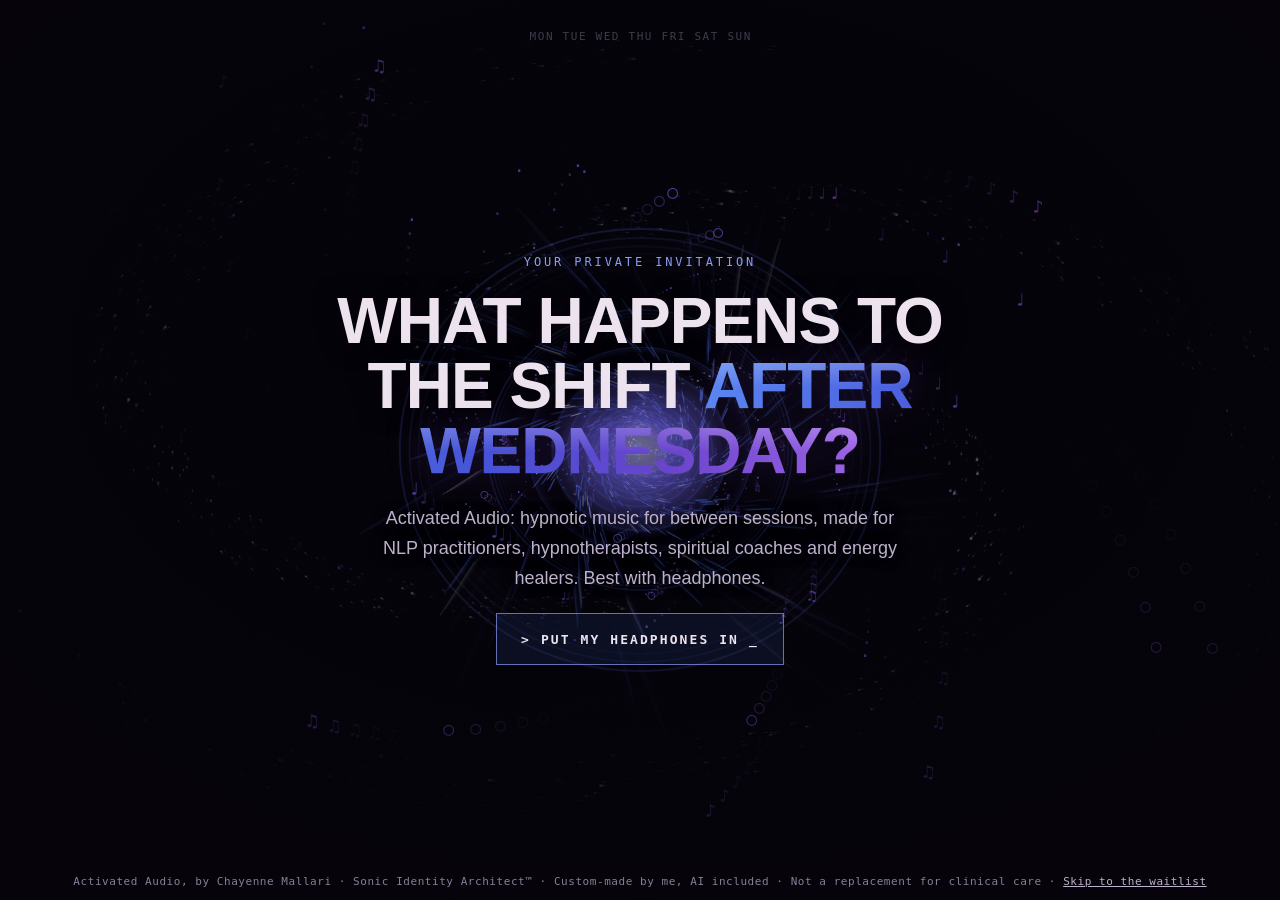
<file: public/activated-audio/index.html>
<!doctype html>
<html lang="en">
<head>
<meta charset="utf-8">
<meta name="viewport" content="width=device-width, initial-scale=1, viewport-fit=cover">
<title>Activated Audio · Follow the sound</title>
<meta name="description" content="Activated Audio: hypnotic identity-shift songs for NLP practitioners, hypnotherapists, spiritual coaches and energy healers. Music for after Wednesday. Join the waitlist.">
<meta property="og:title" content="Activated Audio · Music for after Wednesday">
<meta property="og:description" content="Hypnosis opens the door. The music keeps them walking through it. Join the waitlist.">
<meta property="og:image" content="https://www.sonicidentityarchitect.com/after-wednesday/after-wednesday-app-preview.webp">
<meta property="og:type" content="website">
<meta property="og:url" content="https://www.sonicidentityarchitect.com/activated-audio/">
<link rel="canonical" href="https://www.sonicidentityarchitect.com/activated-audio/">
<link rel="icon" href="data:image/svg+xml,%3Csvg xmlns=%22http://www.w3.org/2000/svg%22 viewBox=%220 0 32 32%22%3E%3Ccircle cx=%2216%22 cy=%2216%22 r=%2214%22 fill=%22none%22 stroke=%22%238B9CF5%22/%3E%3Ccircle cx=%2216%22 cy=%2216%22 r=%225%22 fill=%22%238B55DA%22/%3E%3C/svg%3E">
<style>
:root{--bg:#06030A;--ink:#EDE3EE;--soft:#BDB2C9;--mute:#8A7F98;--line:rgba(139,85,218,.3);--blue:#4A73E8;--violet:#8B55DA;--peri:#8B9CF5;--mono:ui-monospace,"SFMono-Regular",Menlo,Consolas,monospace;--sans:"Helvetica Neue",Helvetica,Arial,sans-serif}
*{box-sizing:border-box}
html,body{margin:0;height:100%;background:var(--bg);color:var(--ink);font-family:var(--sans);overflow:hidden;-webkit-font-smoothing:antialiased;-webkit-tap-highlight-color:transparent}
canvas#c{position:fixed;inset:0;width:100%;height:100%;display:block;transition:filter 1.6s ease}
body.drain canvas#c{filter:saturate(.15) brightness(.7)}
.vig{position:fixed;inset:0;pointer-events:none;background:radial-gradient(ellipse 65% 60% at 50% 40%,transparent 0%,rgba(6,3,10,.4) 60%,rgba(6,3,10,.95) 100%)}
.top{position:fixed;top:0;left:0;right:0;z-index:6;display:flex;justify-content:space-between;align-items:center;padding:14px 16px;font:12px var(--mono);letter-spacing:.14em;text-transform:uppercase;color:var(--mute)}
.top button{background:none;border:0;color:var(--mute);font:inherit;letter-spacing:inherit;text-transform:inherit;cursor:pointer;padding:10px;min-height:44px}
.top button:hover{color:var(--ink)}
.week{position:absolute;left:50%;top:50%;transform:translate(-50%,-50%);display:flex;gap:10px;font:11px var(--mono);letter-spacing:.14em;pointer-events:none}.week span b{margin-right:-.14em}
.week span{color:rgba(138,127,152,.45);transition:color .8s,text-shadow .8s}
.week span.lit{color:var(--ink);text-shadow:0 0 10px rgba(139,156,245,.8)}
.week span.now{color:var(--peri);text-shadow:0 0 14px rgba(139,156,245,1)}
.week span.slip{color:#9A8FA8;text-shadow:none;opacity:.6}
.week .s{display:none}
@media (max-width:560px){.week{gap:7px}.week .l{display:none}.week .s{display:inline}}
#back,#snd{visibility:hidden}body.deep #back,body.deep #snd{visibility:visible}
.bar{position:fixed;top:0;left:0;height:2px;width:0;background:linear-gradient(90deg,var(--blue),var(--violet));z-index:7;transition:width .9s cubic-bezier(.2,.8,.2,1);box-shadow:0 0 10px var(--violet)}
.stage{position:fixed;inset:0;display:flex;align-items:center;justify-content:center;padding:76px 20px 56px;z-index:3}
.step{position:absolute;width:min(680px,calc(100% - 40px));display:flex;flex-direction:column;align-items:center;text-align:center;gap:20px;opacity:0;pointer-events:none;transform:translateY(20px) scale(.97);filter:blur(8px);transition:opacity .9s ease,transform 1.1s cubic-bezier(.2,.8,.2,1),filter .9s ease}
.step.on{opacity:1;pointer-events:auto;transform:none;filter:none}
.step.out{opacity:0;transform:translateY(-30px) scale(1.06);filter:blur(10px)}
.kicker{font:12px var(--mono);letter-spacing:.24em;text-transform:uppercase;color:var(--peri)}
h1,h2{text-shadow:0 2px 24px rgba(6,3,10,.85);margin:0;font-weight:800;text-transform:uppercase;letter-spacing:-.015em;line-height:1.02;text-wrap:balance}
h1{font-size:clamp(32px,6.4vw,64px)}h2{font-size:clamp(26px,5vw,48px)}
.g{text-shadow:none;background-image:linear-gradient(180deg,rgba(255,255,255,.30),rgba(255,255,255,0) 52%),linear-gradient(105deg,rgba(255,255,255,0) 40%,rgba(235,240,255,.6) 50%,rgba(255,255,255,0) 60%),linear-gradient(90deg,#5B86F2 0%,#4652D6 42%,#6A44CC 70%,#9A62E6 100%);background-size:100% 100%,300% 100%,100% 100%;background-repeat:no-repeat;background-position:0 0,130% 0,0 0;-webkit-background-clip:text;background-clip:text;-webkit-text-fill-color:transparent;color:transparent;filter:drop-shadow(0 1px 0 rgba(255,255,255,.08)) drop-shadow(0 0 18px rgba(106,68,204,.25));animation:sheen 8s ease-in-out infinite}
@keyframes sheen{0%,15%{background-position:0 0,130% 0,0 0}55%,100%{background-position:0 0,-30% 0,0 0}}
p{text-shadow:0 1px 14px rgba(6,3,10,.9);margin:0;font-size:clamp(15px,1.6vw,18px);line-height:1.65;color:var(--soft);max-width:520px;text-wrap:pretty}
.w{display:inline-block;opacity:0;transform:translateY(8px);filter:blur(6px);transition:opacity .6s ease,transform .7s ease,filter .6s ease}
.on .w{opacity:1;transform:none;filter:none}
.btn{appearance:none;border:1px solid rgba(139,156,245,.7);background:rgba(74,115,232,.1);color:var(--ink);font:600 13px var(--mono);letter-spacing:.16em;text-transform:uppercase;padding:0 24px;min-height:52px;cursor:pointer;text-decoration:none;display:inline-flex;align-items:center;justify-content:center;gap:10px;transition:background .25s,box-shadow .25s,transform .25s}
.btn:hover,.btn:focus-visible{background:rgba(74,115,232,.25);box-shadow:0 0 30px rgba(139,85,218,.45);outline:none;transform:translateY(-1px)}
.btn.solid{background:linear-gradient(90deg,#2F55C8,#6A3CC0);border-color:transparent;color:#fff}
.link{background:none;border:0;color:var(--mute);font:12px var(--mono);letter-spacing:.12em;text-transform:uppercase;cursor:pointer;padding:10px;text-decoration:underline;text-underline-offset:4px}
.link:hover{color:var(--ink)}
.cur{animation:blink 1s steps(1) infinite}@keyframes blink{50%{opacity:0}}
.breath{width:180px;height:180px;border-radius:50%;border:1px solid rgba(139,156,245,.6);display:flex;align-items:center;justify-content:center;font:12px var(--mono);letter-spacing:.2em;text-transform:uppercase;color:var(--peri);box-shadow:0 0 60px rgba(139,85,218,.25) inset,0 0 40px rgba(74,115,232,.2);transform:scale(.6);transition:transform 4s ease-in-out,box-shadow 4s;background:radial-gradient(circle,rgba(8,4,16,.82) 0%,rgba(8,4,16,.55) 70%,rgba(8,4,16,.2) 100%);cursor:pointer;touch-action:none;user-select:none;-webkit-user-select:none;-webkit-touch-callout:none;padding:0}
.breath.in{box-shadow:0 0 90px rgba(139,85,218,.45) inset,0 0 80px rgba(74,115,232,.45)}
.breath.in{transform:scale(1)}
.count{font:800 clamp(80px,16vw,150px) var(--sans);line-height:1}
.chips{display:grid;grid-template-columns:repeat(2,minmax(0,1fr));gap:10px;width:100%;max-width:540px}
.chip{appearance:none;border:1px solid var(--line);background:rgba(20,10,30,.55);backdrop-filter:blur(6px);-webkit-backdrop-filter:blur(6px);color:var(--soft);font:12px var(--mono);letter-spacing:.08em;text-transform:uppercase;padding:14px 10px;min-height:52px;cursor:pointer;transition:all .25s}
.chip:hover,.chip:focus-visible{border-color:var(--peri);color:var(--ink);outline:none}
.chip[aria-pressed=true]{border-color:var(--peri);background:rgba(139,85,218,.25);color:#fff;box-shadow:0 0 20px rgba(139,85,218,.3)}
.reply{min-height:22px;font:13px var(--mono);color:var(--peri)}
.glitch{position:relative;animation:jit 2.6s infinite steps(1)}
@keyframes jit{0%,92%,100%{transform:none;text-shadow:none}93%{transform:translate(2px,-1px);text-shadow:-2px 0 rgba(74,115,232,.7),2px 0 rgba(139,85,218,.7)}95%{transform:translate(-2px,1px)}97%{transform:none;text-shadow:1px 0 rgba(139,85,218,.6)}}
.player{width:100%;max-width:520px;display:flex;flex-direction:column;gap:10px}
.trk{display:flex;align-items:center;gap:14px;width:100%;padding:14px 16px;border:1px solid var(--line);background:rgba(20,10,30,.55);backdrop-filter:blur(6px);-webkit-backdrop-filter:blur(6px);color:var(--ink);cursor:pointer;text-align:left;min-height:60px;transition:border-color .25s,box-shadow .25s}
.trk:hover,.trk:focus-visible{border-color:var(--peri);outline:none}
.trk[aria-pressed=true]{border-color:var(--peri);box-shadow:0 0 24px rgba(139,85,218,.35)}
.trk .ic{width:34px;height:34px;flex:none;border-radius:50%;border:1px solid var(--peri);display:flex;align-items:center;justify-content:center}
.trk .ic svg{width:12px;height:12px;fill:var(--ink)}
.trk b{font:600 13px var(--mono);letter-spacing:.1em;display:block}
.trk .tg{display:block;font:600 10px var(--mono);letter-spacing:.18em;text-transform:uppercase;color:var(--peri);margin-top:4px}.trk[aria-pressed=true] .tg{color:#fff}
.np{font:12px var(--mono);letter-spacing:.06em;color:var(--peri);margin-top:-6px}
.trk em{font-style:normal;color:var(--mute);font:12px var(--mono)}
.trk .eq{margin-left:auto;display:flex;gap:3px;align-items:flex-end;height:16px;opacity:0}
.trk[aria-pressed=true] .eq{opacity:1}
.eq i{width:3px;background:var(--peri);height:4px;animation:eq .9s ease-in-out infinite}
.eq i:nth-child(2){animation-delay:.2s}.eq i:nth-child(3){animation-delay:.4s}
@keyframes eq{50%{height:16px}}
.paused .eq i{animation-play-state:paused}
.foot{max-width:none;margin:0 auto;text-shadow:none;position:fixed;bottom:12px;left:0;right:0;text-align:center;font:11px var(--mono);color:var(--mute);letter-spacing:.05em;z-index:4;padding:0 16px}
.foot a{color:var(--soft)}
@media (max-width:560px){.chips{grid-template-columns:1fr 1fr}.breath{width:150px;height:150px}.foot .hide-s{display:none}}
@media (max-height:700px){.foot{display:none}.step{gap:14px}.chip{min-height:46px;padding:10px}.stage{padding-top:64px;padding-bottom:24px}}
@media (prefers-reduced-motion:reduce){*{animation:none!important}.step,.w,.breath{transition:opacity .3s!important;transform:none!important;filter:none!important}}
</style>
</head>
<body>
<canvas id="c" aria-hidden="true"></canvas>
<div class="vig"></div>
<div class="bar" id="bar"></div>
<div class="top">
<button id="back" type="button">← Back</button>
<span class="week" id="week" aria-hidden="true"><span data-d="0"><b class="l" style="font-weight:400">MON</b><b class="s" style="font-weight:400">M</b></span><span data-d="1"><b class="l" style="font-weight:400">TUE</b><b class="s" style="font-weight:400">T</b></span><span data-d="2"><b class="l" style="font-weight:400">WED</b><b class="s" style="font-weight:400">W</b></span><span data-d="3"><b class="l" style="font-weight:400">THU</b><b class="s" style="font-weight:400">T</b></span><span data-d="4"><b class="l" style="font-weight:400">FRI</b><b class="s" style="font-weight:400">F</b></span><span data-d="5"><b class="l" style="font-weight:400">SAT</b><b class="s" style="font-weight:400">S</b></span><span data-d="6"><b class="l" style="font-weight:400">SUN</b><b class="s" style="font-weight:400">S</b></span></span><span id="addr" class="sr-only" style="position:absolute;width:1px;height:1px;overflow:hidden;clip:rect(0 0 0 0)">Activated Audio</span>
<button id="snd" type="button" aria-pressed="false" aria-label="Pause or play the music">Music</button>
</div>

<audio id="a1" src="/after-wednesday/audio/i-choose-a-new-timeline.m4a" preload="none"></audio>
<audio id="a2" src="/after-wednesday/audio/mahalo-aloha.m4a" preload="none"></audio>

<main class="stage" aria-live="polite">

<section class="step on" data-addr="aw://gate" data-label="Begin" data-hue="0">
<span class="kicker">Your private invitation</span>
<h1>What happens to the shift <span class="g">after Wednesday?</span></h1>
<p>Activated Audio: hypnotic music for between sessions, made for NLP practitioners, hypnotherapists, spiritual coaches and energy healers. Best with headphones.</p>
<button class="btn" id="enter" type="button">&gt; Put my headphones in <span class="cur">_</span></button>
</section>

<section class="step" data-addr="aw://breathe" data-label="Breathe" data-hue="0">
<span class="kicker">Before we go in</span>
<button class="breath" id="breath" type="button" aria-label="Press and hold to breathe in, let go to breathe out">Hold</button>
<p id="bhint">Press and hold the circle as you breathe in. Let go as you breathe out.</p>
<button class="link" data-next type="button">I'm here →</button>
</section>

<section class="step" data-addr="aw://deeper" data-label="Deeper" data-hue="0">
<span class="kicker">Going deeper</span>
<div class="count g" id="count">3</div>
</section>

<section class="step" data-addr="aw://monday" data-label="Monday" data-hue="1">
<span class="kicker">Monday · 11:12 am</span>
<h2 data-words>Your client closes Zoom feeling like a <span class="g">whole new person.</span></h2>
<p data-words>Lighter. Clearer. They can feel it in their body, and you can hear it in their voice.</p>
<button class="btn" data-next type="button">&gt; Then what <span class="cur">_</span></button>
</section>

<section class="step" data-addr="aw://wednesday" data-label="Wednesday" data-hue="2" data-drain>
<span class="kicker">Wednesday · 2:04 pm</span>
<h2>Then the old self clocks back in.</h2>
<p>Hear that? Everything goes a little far away. When do your clients usually start slipping?</p>
<div class="chips" data-single data-reply="r1" data-key="slip">
<button class="chip" type="button" data-say="That's the gap this music is made for." data-echo="a day or two after your sessions">A day or two after</button>
<button class="chip" type="button" data-say="Hello, Wednesday. You're in the right place." data-echo="by midweek">By midweek</button>
<button class="chip" type="button" data-say="So they spend the week waiting for you." data-echo="right before your next session">Right before our next session</button>
<button class="chip" type="button" data-say="Life gets loud. A song can be the quiet place they come back to." data-echo="when life gets loud">When life gets loud</button>
</div>
<div class="reply" id="r1"></div>
<button class="btn" data-next type="button">&gt; Why does it slip <span class="cur">_</span></button>
</section>

<section class="step" data-addr="aw://why" data-label="The why" data-hue="2" data-drain>
<span class="kicker">It isn't your work</span>
<h2 data-words>One beautiful session vs. <span class="g">years of rehearsal.</span></h2>
<p data-words>They've been rehearsing the old identity for years, and that's a lot to ask of one hour. Between sessions, a recording of your voice quietly turns into homework, and homework is usually the first thing to go.</p>
<button class="btn" data-next type="button">&gt; So what holds it <span class="cur">_</span></button>
</section>

<section class="step" data-addr="aw://music" data-label="The missing piece" data-hue="3" data-bloom>
<span class="kicker">Listen. That's the difference.</span>
<h2 data-words>Music is woven into <span class="g">who we are.</span></h2>
<p data-words>Every culture on record has made it. Babies respond to rhythm long before they can speak. Words set to a melody tend to stick, melodies replay on their own, and one song can bring a whole feeling back in seconds. And the right song can slow the breath, help regulate the nervous system and bring someone back into their body.</p>
<p class="np">In one recent study, guiding people from slow breathing into movement and dance raised heart rate variability, a marker of nervous system regulation, and lowered anxiety.</p>
<button class="btn" data-next type="button">&gt; Show me the songs <span class="cur">_</span></button>
</section>

<section class="step" data-addr="aw://listen" data-label="Listen" data-hue="3">
<span class="kicker">The first listen</span>
<h2>Hypnosis opens the door. <span class="g">The music keeps them walking through it.</span></h2>
<p class="np" id="np">This is the song that's been playing since you entered.</p>
<div class="player">
<button class="trk" type="button" data-track="a1"><span class="ic"><svg viewBox="0 0 12 12"><path d="M2 1l9 5-9 5z"/></svg></span><span><b>01 · I CHOOSE A NEW TIMELINE</b><em>7:14</em><small class="tg"></small></span><span class="eq" aria-hidden="true"><i></i><i></i><i></i></span></button>
<button class="trk" type="button" data-track="a2"><span class="ic"><svg viewBox="0 0 12 12"><path d="M2 1l9 5-9 5z"/></svg></span><span><b>02 · MAHALO ALOHA</b><em>(Hoʻoponopono) · 5:53</em><small class="tg"></small></span><span class="eq" aria-hidden="true"><i></i><i></i><i></i></span></button>
</div>
<button class="btn" data-next type="button">&gt; Where would I use it <span class="cur">_</span></button>
</section>

<section class="step" data-addr="aw://practice" data-label="Your practice" data-hue="3">
<span class="kicker">Where it lives</span>
<h2>From your Zoom session to <span class="g">their earbuds on a Wednesday.</span></h2>
<p>Tap everywhere you'd use it.</p>
<div class="chips" data-reply="r2">
<button class="chip" type="button">To close a session</button>
<button class="chip" type="button">In my recordings</button>
<button class="chip" type="button">At retreats and groups</button>
<button class="chip" type="button">As take-home listening</button>
</div>
<div class="reply" id="r2"></div>
<button class="btn" data-next type="button">&gt; What is it, exactly <span class="cur">_</span></button>
</section>

<section class="step" data-addr="aw://offer" data-label="The offer" data-hue="4">
<span class="kicker">A new offer for your practice</span>
<h2 data-words>Music your clients carry everywhere, <span class="g">and a new way to grow your practice.</span></h2>
<p id="echo">Activated Audio will be a membership for practitioners. You share the songs with your clients as part of your packages, programs and sessions, with practitioner rights in writing. Final terms are in progress, and the waitlist sees them first.</p>
<button class="btn" data-next type="button">&gt; I want in <span class="cur">_</span></button>
</section>

<section class="step" data-addr="aw://open" data-label="The door" data-hue="4">
<span class="kicker">The door is open</span>
<h2>Get the <span class="g">first listen.</span></h2>
<p>Five quick questions, then your email. You'll hear the first tracks and the pricing before anyone else, and your answers help shape the first collection.</p>
<a class="btn solid" href="https://chayennemallari.eden.so/form/after-wednesday" target="_top">Save my spot →</a>
<a class="link" href="details/" target="_top">Read the full details</a>
</section>

</main>

<p class="foot">Activated Audio, by Chayenne Mallari<span class="hide-s"> · Sonic Identity Architect™ · Custom-made by me, AI included</span> · Not a replacement for clinical care · <a href="https://chayennemallari.eden.so/form/after-wednesday" target="_top">Skip to the waitlist</a></p>

<script>
(function(){
var RM=matchMedia('(prefers-reduced-motion: reduce)').matches;
/* words reveal */
document.querySelectorAll('[data-words]').forEach(function(el){
 var nodes=[].slice.call(el.childNodes);el.innerHTML='';var i=0;
 nodes.forEach(function(n){
  if(n.nodeType===3){n.textContent.split(/(\s+)/).forEach(function(t){if(!t)return;if(/^\s+$/.test(t)){el.appendChild(document.createTextNode(t));return;}var s=document.createElement('span');s.className='w';s.style.transitionDelay=(i++*70)+'ms';s.textContent=t;el.appendChild(s);});}
  else{n.classList.add('w');n.style.transitionDelay=(i++*70)+'ms';el.appendChild(n);}
 });
});
/* audio graph */
var AC,an,lp,gain,src={},data,ct=null,soundOn=false;
function initAudio(){
 if(AC)return;try{AC=new (window.AudioContext||window.webkitAudioContext)();an=AC.createAnalyser();an.fftSize=256;data=new Uint8Array(an.frequencyBinCount);
 lp=AC.createBiquadFilter();lp.type='lowpass';lp.frequency.value=18000;gain=AC.createGain();gain.gain.value=0;
 lp.connect(gain);gain.connect(an);an.connect(AC.destination);
 ['a1','a2'].forEach(function(id){src[id]=AC.createMediaElementSource(document.getElementById(id));src[id].connect(lp);});}catch(e){AC=null;}
}
function fadeTo(v,t){if(!gain)return;var n=AC.currentTime;gain.gain.cancelScheduledValues(n);gain.gain.setValueAtTime(gain.gain.value,n);gain.gain.linearRampToValueAtTime(v,n+(t||1.5));}
function muffle(on){if(!lp)return;var n=AC.currentTime;lp.frequency.cancelScheduledValues(n);lp.frequency.setValueAtTime(lp.frequency.value,n);lp.frequency.exponentialRampToValueAtTime(on?420:18000,n+2.2);}
var moved=false;function play(id){initAudio();if(ct&&ct!==id)moved=true;var el=document.getElementById(id);if(ct&&ct!==id){var o=document.getElementById(ct);o.pause();}ct=id;if(AC&&AC.state==='suspended')AC.resume();el.play().catch(function(){});soundOn=true;fadeTo(.85,2.5);sync();}
function stop(){if(ct){fadeTo(0,.6);var el=document.getElementById(ct);setTimeout(function(){el.pause();},650);}soundOn=false;sync();}
var sb=document.getElementById('snd');
['a1','a2'].forEach(function(id){document.getElementById(id).addEventListener('ended',function(){if(ct!==id||!soundOn)return;var nx=id==='a1'?'a2':'a1';var el=document.getElementById(nx);try{el.currentTime=0}catch(e){}play(nx);});});
function sync(){sb.textContent=soundOn?'\u275A\u275A Pause':'\u25B6 Play';sb.setAttribute('aria-pressed',soundOn);document.querySelectorAll('.trk').forEach(function(t){var on=soundOn&&t.dataset.track===ct;t.setAttribute('aria-pressed',on);var g=t.querySelector('.tg');if(g)g.textContent=t.dataset.track===ct?(soundOn?'\u25CF Now playing':'Paused \u00B7 tap to play'):'Up next \u00B7 tap to switch';});var np=document.getElementById('np');if(np)np.textContent=soundOn?(ct==='a1'&&!moved?'Hear that? This is the song that\u2019s been playing since you entered.':(ct==='a1'?'Now playing: I Choose a New Timeline.':'Now playing: Mahalo Aloha (Hoʻoponopono).')):'Tap a song to keep listening.';}
sb.addEventListener('click',function(){soundOn?stop():play(ct||'a1');});
/* tunnel */
var c=document.getElementById('c'),x=c.getContext('2d'),W,H,D=Math.min(devicePixelRatio||1,2);
function sz(){W=c.width=innerWidth*D;H=c.height=innerHeight*D;}sz();addEventListener('resize',sz);
var mx=0,my=0,tmx=0,tmy=0;addEventListener('pointermove',function(e){tmx=(e.clientX/innerWidth-.5);tmy=(e.clientY/innerHeight-.5);},{passive:true});
var rings=[],parts=[],speed=1,tSpeed=1,lvl=0,hue=0,tHue=0,t0=0;
var pal=[[[74,115,232],[139,85,218]],[[96,150,255],[139,156,245]],[[90,80,120],[70,60,90]],[[74,115,232],[168,107,242]],[[110,90,240],[180,110,250]]];
for(var i=0;i<26;i++)rings.push({z:i/26});
var dust=[];var LN=9;for(var q=0;q<1500;q++){var ln=q%LN;dust.push({z:Math.random(),a:ln*6.283/LN+(Math.random()-.5)*.38,ln:ln,j:(Math.random()-.5)*.12,b:Math.random(),w:Math.random()<.12});}
var stars=[],rot=0,calm=0,tCalm=0,pull=1,tPull=1;for(var q=0;q<1500;q++){var core=Math.random()<.22,t=core?Math.pow(Math.random(),2)*.18:Math.pow(Math.random(),.75);stars.push({arm:q%3,t:t,j:(Math.random()-.5)*(core?1.2:.55*(.3+t)),s:Math.random()<.06?2.2:(Math.random()<.3?1.4:.9),tw:Math.random()*6.283,w:Math.random()});}
var gl=['♪','♫','♩','·','·','·','○'];
for(var j=0;j<180;j++)parts.push(np(true));
function np(a){return{a:Math.random()*6.283,z:a?Math.random():1,r:.2+Math.random()*.9,g:gl[Math.random()*gl.length|0]};}
function mix(a,b,k){return[a[0]+(b[0]-a[0])*k|0,a[1]+(b[1]-a[1])*k|0,a[2]+(b[2]-a[2])*k|0];}
function col(k){var i=Math.floor(hue),f=hue-i,A=pal[Math.min(i,4)],B=pal[Math.min(i+1,4)];return mix(mix(A[0],B[0],f),mix(A[1],B[1],f),k);}
function draw(ts){
 var dt=Math.min(50,ts-(t0||ts));t0=ts;speed+=(tSpeed-speed)*.04;hue+=(tHue-hue)*.02;
 var e=0;if(an&&soundOn){an.getByteFrequencyData(data);for(var b=0;b<10;b++)e+=data[b];e=e/2550;}lvl+=(e-lvl)*.15;
 x.fillStyle='rgba(6,3,10,.42)';x.fillRect(0,0,W,H);
 mx+=(tmx-mx)*.04;my+=(tmy-my)*.04;var cx=W/2-mx*W*.03,cy=H/2-my*H*.03,m=Math.max(W,H),gm=Math.min(W,H)*.62+Math.max(W,H)*.12;
 rot+=.00005*dt*(.6+speed*.4);calm+=(tCalm-calm)*.03;if(calm>.01){var bE=document.getElementById('breath').getBoundingClientRect();if(bE.width){cx+=((bE.left+bE.width/2)*D-cx)*calm;cy+=((bE.top+bE.height/2)*D-cy)*calm;}}pull+=(tPull-pull)*.025;
 for(var q=0;q<stars.length;q++){var st=stars[q],ang=st.arm*2.0944+st.t*4.6+rot*(1.4-st.t*.6)+st.j,rr=st.t*gm*(1+lvl*.06)*pull;
  var sx=cx+Math.cos(ang)*rr,sy=cy+Math.sin(ang)*rr*.58;
  var tw=.55+.45*Math.sin(ts/700+st.tw),sc=st.w<.5?[230,232,255]:col(st.t);
  var a=(.35+.65*tw)*(1-st.t*.45)*(1-calm*.8)*.4;x.fillStyle='rgba('+sc+','+a+')';var z=st.s*1.1*D;x.fillRect(sx-z/2,sy-z/2,z,z);}
 var tw2=5.2,vz=.0006*speed*dt/16;
 for(var q=0;q<dust.length;q++){var u=dust[q];var oz=u.z;u.z-=vz;if(u.z<=.012){u.z+=1;oz=u.z;u.a=u.ln*6.283/LN+(Math.random()-.5)*.38;}
  var k1=1/(u.z*4+.15),k0=1/(Math.min(1,oz+vz*9)*4+.15),R1=m*.05*k1*(1+u.j)*pull*(1+lvl*.3),R0=m*.05*k0*(1+u.j)*pull*(1+lvl*.3);
  var a1=u.a+u.z*tw2+rot*1.6,a0=u.a+Math.min(1,oz+vz*9)*tw2+rot*1.6;
  var x1=cx+Math.cos(a1)*R1,y1=cy+Math.sin(a1)*R1*.92,x0=cx+Math.cos(a0)*R0,y0=cy+Math.sin(a0)*R0*.92;
  if(x1<-20||x1>W+20||y1<-20||y1>H+20)continue;
  var fade=Math.min(1,(1-u.z)*1.6)*Math.min(1,u.z*8),al2=(.2+.55*u.b)*fade*(1-calm*.85),dc=u.w?[225,230,255]:col(u.z);
  x.strokeStyle='rgba('+dc+','+al2+')';x.lineWidth=Math.min(2.2,.4+k1*.22)*D;x.lineCap='round';x.beginPath();x.moveTo(x0,y0);x.lineTo(x1,y1);x.stroke();}
 for(var i=0;i<rings.length;i++){var r=rings[i];r.z-=.0009*speed*dt/16;if(r.z<=.01)r.z+=1;
  var k=1/(r.z*4+.15),rad=m*.05*k*(1+lvl*.35),al=Math.min(1,(1-r.z))*.22*(1-calm*.75);var cc=col(r.z);
  x.beginPath();x.ellipse(cx,cy,rad,rad*.92,0,0,6.283);x.strokeStyle='rgba('+cc+','+al+')';x.lineWidth=(1+k*.25)*D;x.stroke();}
 x.font=(12*D)+'px ui-monospace,Menlo,monospace';
 for(var j=0;j<parts.length;j++){var p=parts[j];p.z-=.0016*speed*dt/16;p.a+=.00035*dt*(1/p.z)*.4;if(p.z<=.02){parts[j]=np(false);continue;}
  var kk=1/p.z,d=p.r*m*.05*kk,px=cx+Math.cos(p.a)*d,py=cy+Math.sin(p.a)*d;if(px<-40||px>W+40||py<-40||py>H+40){parts[j]=np(false);continue;}
  var s=Math.min(30,(4+5*kk))*D*.6,cc2=col(p.r);x.font=s+'px ui-monospace,Menlo,monospace';x.fillStyle='rgba('+cc2+','+Math.min(1,(1-p.z)*1.4)*.8*(1-calm*.9)+')';x.fillText(p.g,px,py);}
 var gr=x.createRadialGradient(cx,cy,0,cx,cy,m*.07*(1+lvl*.8));var oc=col(.5);gr.addColorStop(0,'rgba(220,225,255,'+(.32+lvl*.3)*(1-calm*.75)+')');gr.addColorStop(.35,'rgba('+oc+','+(.45*(1-calm*.6))+')');gr.addColorStop(1,'rgba('+oc+',0)');
 x.fillStyle=gr;x.beginPath();x.arc(cx,cy,m*.07*(1+lvl*.8),0,6.283);x.fill();
 if(!RM||ts<100)requestAnimationFrame(draw);
}
x.fillStyle='#06030A';x.fillRect(0,0,W,H);requestAnimationFrame(draw);
/* week */
var DAY={"aw://gate": -1, "aw://breathe": -1, "aw://deeper": -1, "aw://monday": 0, "aw://wednesday": 2, "aw://why": 2, "aw://music": 3, "aw://listen": 4, "aw://practice": 5, "aw://offer": 6, "aw://open": 7};
function week(a){var d=DAY[a],slip=(a==='aw://wednesday'||a==='aw://why');[].forEach.call(document.querySelectorAll('#week [data-d]'),function(el){var i=+el.dataset.d;el.className='';if(d<0)return;if(d>=7||i<d)el.className='lit';if(i===d)el.className=slip?'slip':'now';if(slip&&i===1)el.className='lit';});}
/* steps */
var S=[].slice.call(document.querySelectorAll('.step')),cur=0,lock=false,answers={};
var addr=document.getElementById('addr'),bar=document.getElementById('bar');
function go(i){if(i<0||i>=S.length||i===cur||lock)return;lock=true;tSpeed=i>cur?7:-3;
 var prev=S[cur];prev.classList.remove('on');prev.classList.add('out');setTimeout(function(){prev.classList.remove('out');},1000);
 cur=i;var s=S[cur];setTimeout(function(){s.classList.add('on');},280);
 addr.textContent=s.dataset.label;week(s.dataset.addr);bar.style.width=(cur/(S.length-1)*100)+'%';tHue=+s.dataset.hue;
 document.body.classList.toggle('deep',cur>0);
 var drain=s.hasAttribute('data-drain');document.body.classList.toggle('drain',drain);
 tCalm=s.dataset.addr==='aw://breathe'?1:0;tPull=1;if(s.dataset.addr==='aw://breathe')breathe();
 if(s.dataset.addr==='aw://deeper')countdown();
 if(s.dataset.addr==='aw://offer'&&answers.slip){document.getElementById('echo').textContent='You said your clients start slipping '+answers.slip+'. Activated Audio will be a membership for practitioners, made for exactly that stretch. You share the songs with your clients as part of your packages, programs and sessions, with practitioner rights in writing. Final terms are in progress, and the waitlist sees them first.';}
 setTimeout(function(){tSpeed=1;lock=false;},1000);}
var bHeld=0,bT=0,bDone=0;
function breathe(){var b=document.getElementById('breath');b.textContent='Hold';b.classList.remove('in');bDone=0;document.getElementById('bhint').textContent='Press and hold the circle as you breathe in. Let go as you breathe out.';}
(function(){var b=document.getElementById('breath');
 function down(e){if(S[cur].dataset.addr!=='aw://breathe'||bDone)return;e.preventDefault();try{b.setPointerCapture(e.pointerId)}catch(_){}bHeld=Date.now();b.textContent='Breathe in';b.classList.add('in');tSpeed=.15;tPull=.45;if(navigator.vibrate)navigator.vibrate(12);}
 function up(){if(!bHeld)return;var held=Date.now()-bHeld;bHeld=0;b.classList.remove('in');tSpeed=1;tPull=1;
  if(held<1500){b.textContent='Hold';document.getElementById('bhint').textContent='Slower. Keep holding while you breathe all the way in.';return;}
  bDone=1;b.textContent='And let go';tSpeed=2.5;tPull=1.25;tCalm=.4;setTimeout(function(){tPull=1;},1400);document.getElementById('bhint').textContent='Feel that? You\u2019re back in your body. That\u2019s the first shift.';
  clearTimeout(bT);bT=setTimeout(function(){if(S[cur].dataset.addr==='aw://breathe')go(cur+1);},4200);}
 b.addEventListener('pointerdown',down);b.addEventListener('pointerup',up);b.addEventListener('pointercancel',up);b.addEventListener('contextmenu',function(e){e.preventDefault()});
 b.addEventListener('keydown',function(e){if((e.key===' '||e.key==='Enter')&&!e.repeat){down(e)}});b.addEventListener('keyup',function(e){if(e.key===' '||e.key==='Enter')up()});
})();
function countdown(){var el=document.getElementById('count'),n=3;el.textContent=n;var t=setInterval(function(){n--;if(S[cur].dataset.addr!=='aw://deeper'){clearInterval(t);return;}if(n>0){el.textContent=n;tSpeed=4;}else{clearInterval(t);go(cur+1);}},900);}
document.getElementById('enter').addEventListener('click',function(){play('a1');go(1);});

document.addEventListener('click',function(e){if(e.target.closest('[data-next]'))go(cur+1);});
document.getElementById('back').addEventListener('click',function(){var t=cur-1;while(t>0&&/breathe|deeper/.test(S[t].dataset.addr))t--;go(t);});
var acc=0;addEventListener('wheel',function(e){acc+=e.deltaY;if(acc>140){acc=0;if(cur>0&&!/breathe|deeper/.test(S[cur].dataset.addr))go(cur+1);}else if(acc<-140){acc=0;var t=cur-1;while(t>0&&/breathe|deeper/.test(S[t].dataset.addr))t--;if(cur>0)go(t);}},{passive:true});
var ty=null;addEventListener('touchstart',function(e){ty=e.touches[0].clientY;},{passive:true});
addEventListener('touchend',function(e){if(ty===null)return;var d=ty-e.changedTouches[0].clientY;if(Math.abs(d)>70&&cur>0&&!/breathe|deeper/.test(S[cur].dataset.addr)&&!e.target.closest('.chip,.trk,.btn,.link'))go(cur+(d>0?1:-1));ty=null;},{passive:true});
addEventListener('keydown',function(e){if(cur===0)return;if(e.key==='ArrowDown'||e.key==='PageDown')go(cur+1);if(e.key==='ArrowUp'||e.key==='PageUp')go(cur-1);});
/* chips */
document.querySelectorAll('.chip').forEach(function(b){b.setAttribute('aria-pressed','false');});
document.querySelectorAll('.chips').forEach(function(g){var single=g.hasAttribute('data-single'),r=document.getElementById(g.dataset.reply);
 g.addEventListener('click',function(e){var b=e.target.closest('.chip');if(!b)return;
  if(single){g.querySelectorAll('.chip').forEach(function(o){o.setAttribute('aria-pressed','false');});b.setAttribute('aria-pressed','true');r.textContent='> '+b.dataset.say;if(g.dataset.key)answers[g.dataset.key]=b.dataset.echo;}
  else{b.setAttribute('aria-pressed',b.getAttribute('aria-pressed')==='true'?'false':'true');var k=g.querySelectorAll('[aria-pressed=true]').length;r.textContent=k?'> '+(k>2?'Your whole practice, then. Love that.':'That’s exactly how it’s meant to be used.'):'';}});});
/* tracks */
document.querySelectorAll('.trk').forEach(function(t){t.addEventListener('click',function(){var id=t.dataset.track;if(soundOn&&ct===id){stop();}else{play(id);}});});
sync();
})();
</script>
</body>
</html>
</file>
